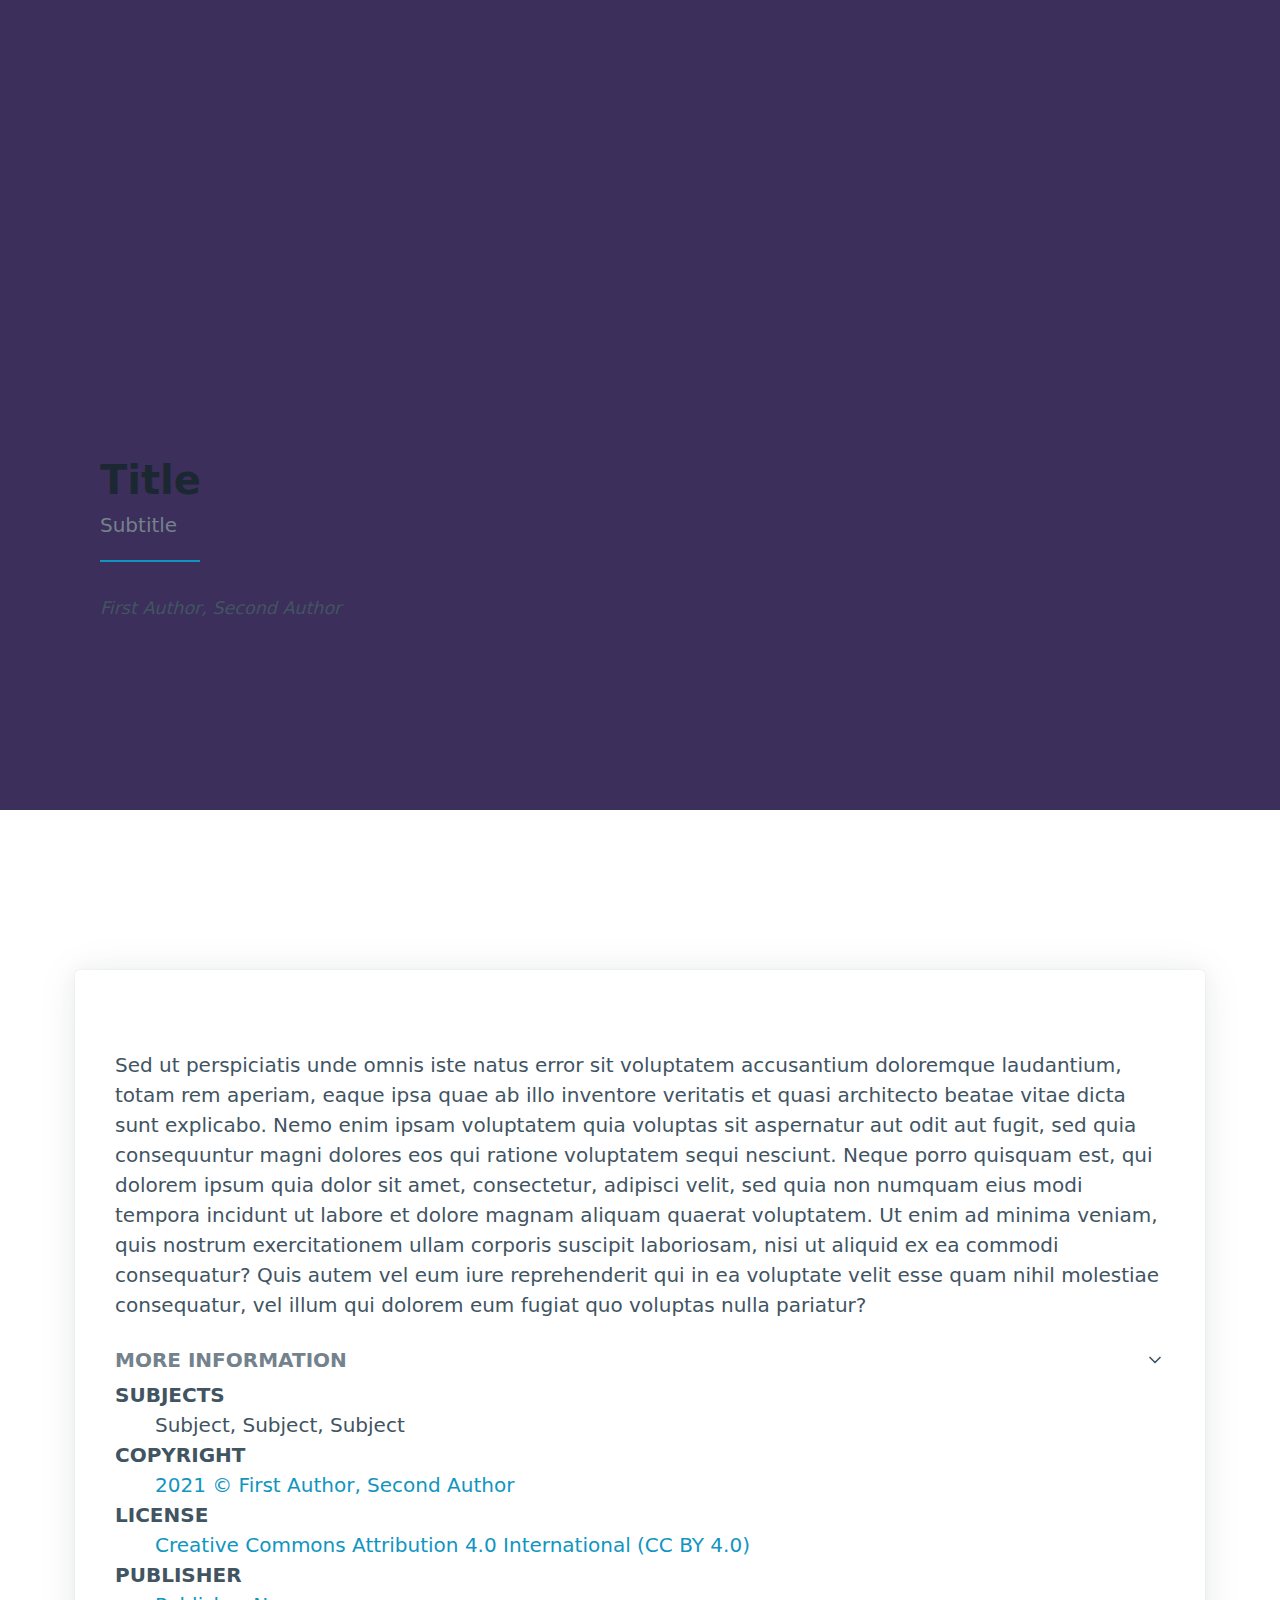
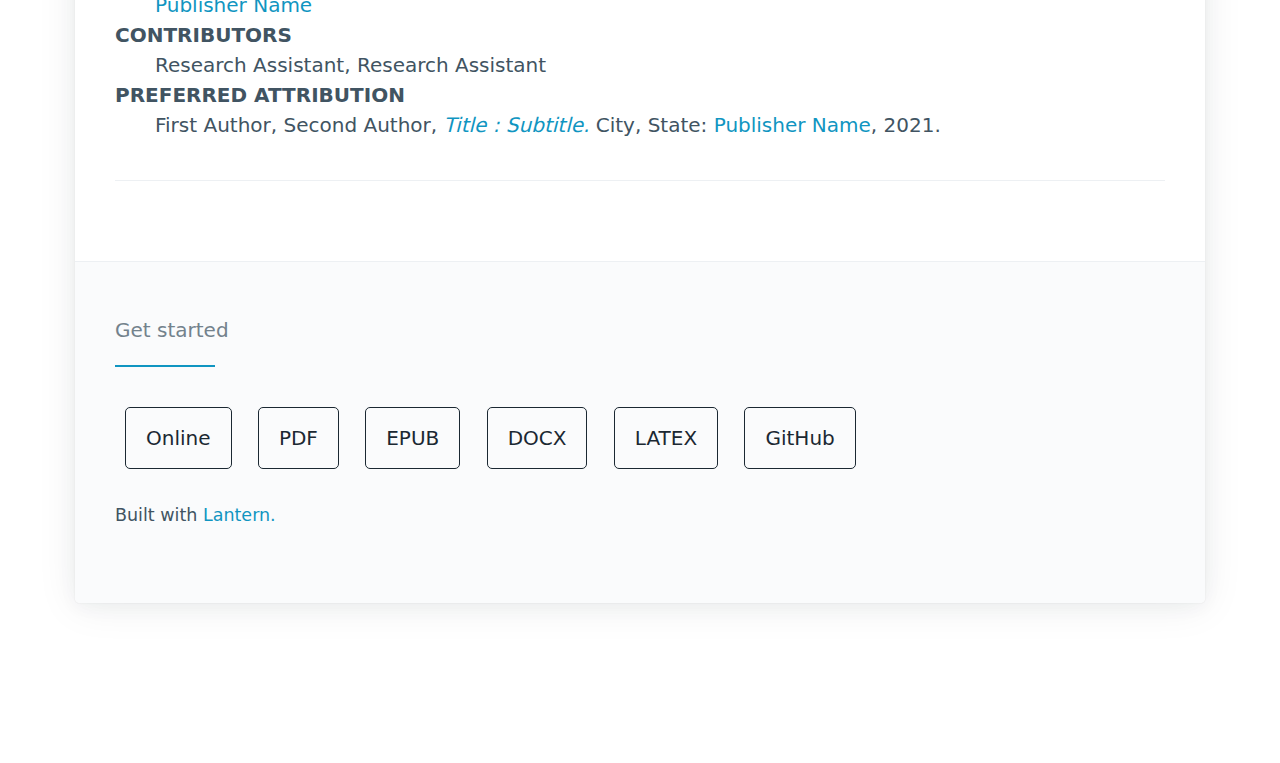
<file: index.html>
<!doctype html>
<html lang="en-us" >
<head>
<meta charset="utf-8" />
<meta name="generator" content="pandoc via Lantern" />
<meta name="viewport" content="width=device-width, initial-scale=1.0, user-scalable=yes" />

<title>Title | Publisher Name</title>
<meta name="author" content="First Author" />
<meta name="author" content="Second Author" />
<meta name="dcterms.date" content="2021" />
<meta name="keywords" content="keyword, keyword, keyword" />

<!-- Bibliographic Metadata -->
<meta name="citation_title" content="Title">
<meta name="citation_year" content="2021">
<meta name="citation_language" content="en-us">
<meta name="citation_publisher" content="Publisher Name">
<meta name="citation_isbn" content="">
<meta name="citation_author" content="First Author">
<meta name="citation_author" content="Second Author">
<meta name="dc.identifier" content="10.1000/xyz123">

<!-- Open Graph Metadata -->
<meta property="og:title" content="Title" />
<meta property="og:description" content="<p>Sed ut perspiciatis unde omnis iste natus error sit voluptatem accusantium doloremque laudantium, totam rem aperiam, eaque ipsa quae ab illo inventore veritatis et quasi architecto beatae vitae dicta sunt explicabo. Nemo enim ipsam voluptatem quia voluptas sit aspernatur aut odit aut fugit, sed quia consequuntur magni dolores eos qui ratione voluptatem sequi nesciunt. Neque porro quisquam est, qui dolorem ipsum quia dolor sit amet, consectetur, adipisci velit, sed quia non numquam eius modi tempora incidunt ut labore et dolore magnam aliquam quaerat voluptatem. Ut enim ad minima veniam, quis nostrum exercitationem ullam corporis suscipit laboriosam, nisi ut aliquid ex ea commodi consequatur? Quis autem vel eum iure reprehenderit qui in ea voluptate velit esse quam nihil molestiae consequatur, vel illum qui dolorem eum fugiat quo voluptas nulla pariatur?</p>" />
<meta property="og:image" content="cover.png" />
<meta property="og:url" content="something">
<meta property="og:site_name" content="Title">
<meta property="og:type" content="website">

<!-- Twitter Card Metadata -->
<meta name="twitter:card" content="summary" />
<meta name="twitter:title" content="Title" />
<meta name="twitter:description" content="<p>Sed ut perspiciatis unde omnis iste natus error sit voluptatem accusantium doloremque laudantium, totam rem aperiam, eaque ipsa quae ab illo inventore veritatis et quasi architecto beatae vitae dicta sunt explicabo. Nemo enim ipsam voluptatem quia voluptas sit aspernatur aut odit aut fugit, sed quia consequuntur magni dolores eos qui ratione voluptatem sequi nesciunt. Neque porro quisquam est, qui dolorem ipsum quia dolor sit amet, consectetur, adipisci velit, sed quia non numquam eius modi tempora incidunt ut labore et dolore magnam aliquam quaerat voluptatem. Ut enim ad minima veniam, quis nostrum exercitationem ullam corporis suscipit laboriosam, nisi ut aliquid ex ea commodi consequatur? Quis autem vel eum iure reprehenderit qui in ea voluptate velit esse quam nihil molestiae consequatur, vel illum qui dolorem eum fugiat quo voluptas nulla pariatur?</p>" />
<meta name="twitter:image" content="cover.png" />
<meta property="twitter:domain" content="something">

<script type="application/ld+json">
    {
      "@context": "http://schema.org",
      "@id": "https://doi.org/10.1000/xyz123",
      "@type": "Book",
      "name": "Title",
      "author": "First Author, Second Author",
      "url": "url",
      "datePublished": "2021"
    }
</script>

<!--[if lt IE 9]>
    <script src="//cdnjs.cloudflare.com/ajax/libs/html5shiv/3.7.3/html5shiv-printshiv.min.js"></script>
<![endif]-->

<link rel="stylesheet" href="lib/pico.min.css">
<link rel="stylesheet" href="styles/home.css">
<link rel="stylesheet" href="styles/custom.css">

</head>
    <body>
    <a class="skip-link" href="#info">
        Skip to book information.
    </a>
    
    <div class="title-card" style="background-color:#3D2F5B">

        <div class="title-card-body">

            <hgroup>
                <h1>Title</h1>
                                <h2>Subtitle</h2>
                            </hgroup>
            <small><em>First Author, Second Author</em></small>
        </div>

    </div>
   
    <main class="container">

        <article>
                <p>Sed ut perspiciatis unde omnis iste natus error sit voluptatem accusantium doloremque laudantium, totam rem aperiam, eaque ipsa quae ab illo inventore veritatis et quasi architecto beatae vitae dicta sunt explicabo. Nemo enim ipsam voluptatem quia voluptas sit aspernatur aut odit aut fugit, sed quia consequuntur magni dolores eos qui ratione voluptatem sequi nesciunt. Neque porro quisquam est, qui dolorem ipsum quia dolor sit amet, consectetur, adipisci velit, sed quia non numquam eius modi tempora incidunt ut labore et dolore magnam aliquam quaerat voluptatem. Ut enim ad minima veniam, quis nostrum exercitationem ullam corporis suscipit laboriosam, nisi ut aliquid ex ea commodi consequatur? Quis autem vel eum iure reprehenderit qui in ea voluptate velit esse quam nihil molestiae consequatur, vel illum qui dolorem eum fugiat quo voluptas nulla pariatur?</p>
                <details open>
                    <summary><strong>More Information</strong></summary>
                    <dl>
                                                <dt>Subjects</dt>
                        <dd>Subject, Subject, Subject</dd>
                                                <dt>Copyright</dt>
                        <dd><a href="http://rightsstatements.org/vocab/InC/1.0/">2021 &copy; First Author, Second Author</a></dd>
                        <dt>License</dt>
                        <dd><a href="https://creativecommons.org/licenses/by/4.0/">Creative Commons Attribution 4.0 International (CC BY 4.0)</a></dd>
                        <dt>Publisher</dt>
                        <dd><a href="https://example.com">Publisher Name</a></dd>
                                                <dt>Contributors</dt>
                        <dd>Research Assistant, Research Assistant</dd>
                                                <dt>Preferred Attribution</dt>
                        <dd>First Author, Second Author, <em><a ref="something">Title : Subtitle.</a></em> City, State: <a href="">Publisher Name</a>, 2021.</dd>
                    </dl>
                </details>
            <footer>

                <hgroup>
                    <h2>Get started</h2>
                </hgroup>

                                <a href="textbook.html" role="button" class="contrast outline">Online</a>
                                <a href="textbook.pdf" role="button" class="contrast outline">PDF</a>
                                <a href="textbook.epub" role="button" class="contrast outline">EPUB</a>
                                <a href="textbook.docx" role="button" class="contrast outline">DOCX</a>
                                <a href="textbook.tex" role="button" class="contrast outline">LATEX</a>
                                <a href="https://github.com/nulib-oer/lantern" role="button" class="contrast outline">GitHub</a>
                
                <br>
                
                <div class="credit-line">
                    <small>Built with <a href="https://nulib-oer.github.io/lantern/">Lantern.</a></small>
                </div>
            
            </footer>
        </article>

        

    </main>

    
    <script>
        (function() {
            var links = document.getElementsByTagName('a');
            for (var i = 0; i < links.length; i++) {
            if (/^(https?:)?\/\//.test(links[i].getAttribute('href'))) {
                links[i].target = '_blank';
            }}
        })();
    </script>
  
    </body>
</html>
</file>
<file: styles/home.css>
.skip-link {
    background: rgb(211, 211, 211);
    color: rgb(57, 52, 134);
    left: 50%;
    padding: 8px;
    position: absolute;
    transform: translateY(-100%);
    transition: transform 0.3s;
}
  
.skip-link:focus {
    transform: translateY(0%);
}

.credit-line {
    margin: 1rem 0;
}

.title-card {
    height: 90vh;
    padding: 5rem;
}

.title-card-body {
    position:absolute;
    top: 50%;
}

/* headings */

.sr-only {
    position:absolute;
    left:-10000px;
    top:auto;
    width:1px;
    height:1px;
    overflow:hidden;
}

hgroup:after {
    display: block;
    max-width: 100px;
    margin-top: 1rem;
    border-bottom: 0.125rem solid var(--primary);
    content: "";
}

/* buttons */

article > footer > a {
    margin: 0.5em;
}

article > footer > a:hover {
    background-color: #1095c1;
}

/* metadata */

details summary, details > dl > dt {
    text-transform: uppercase;
    font-weight: bold;
}
</file>
<file: styles/custom.css>
/* add your custom styles below */
</file>
